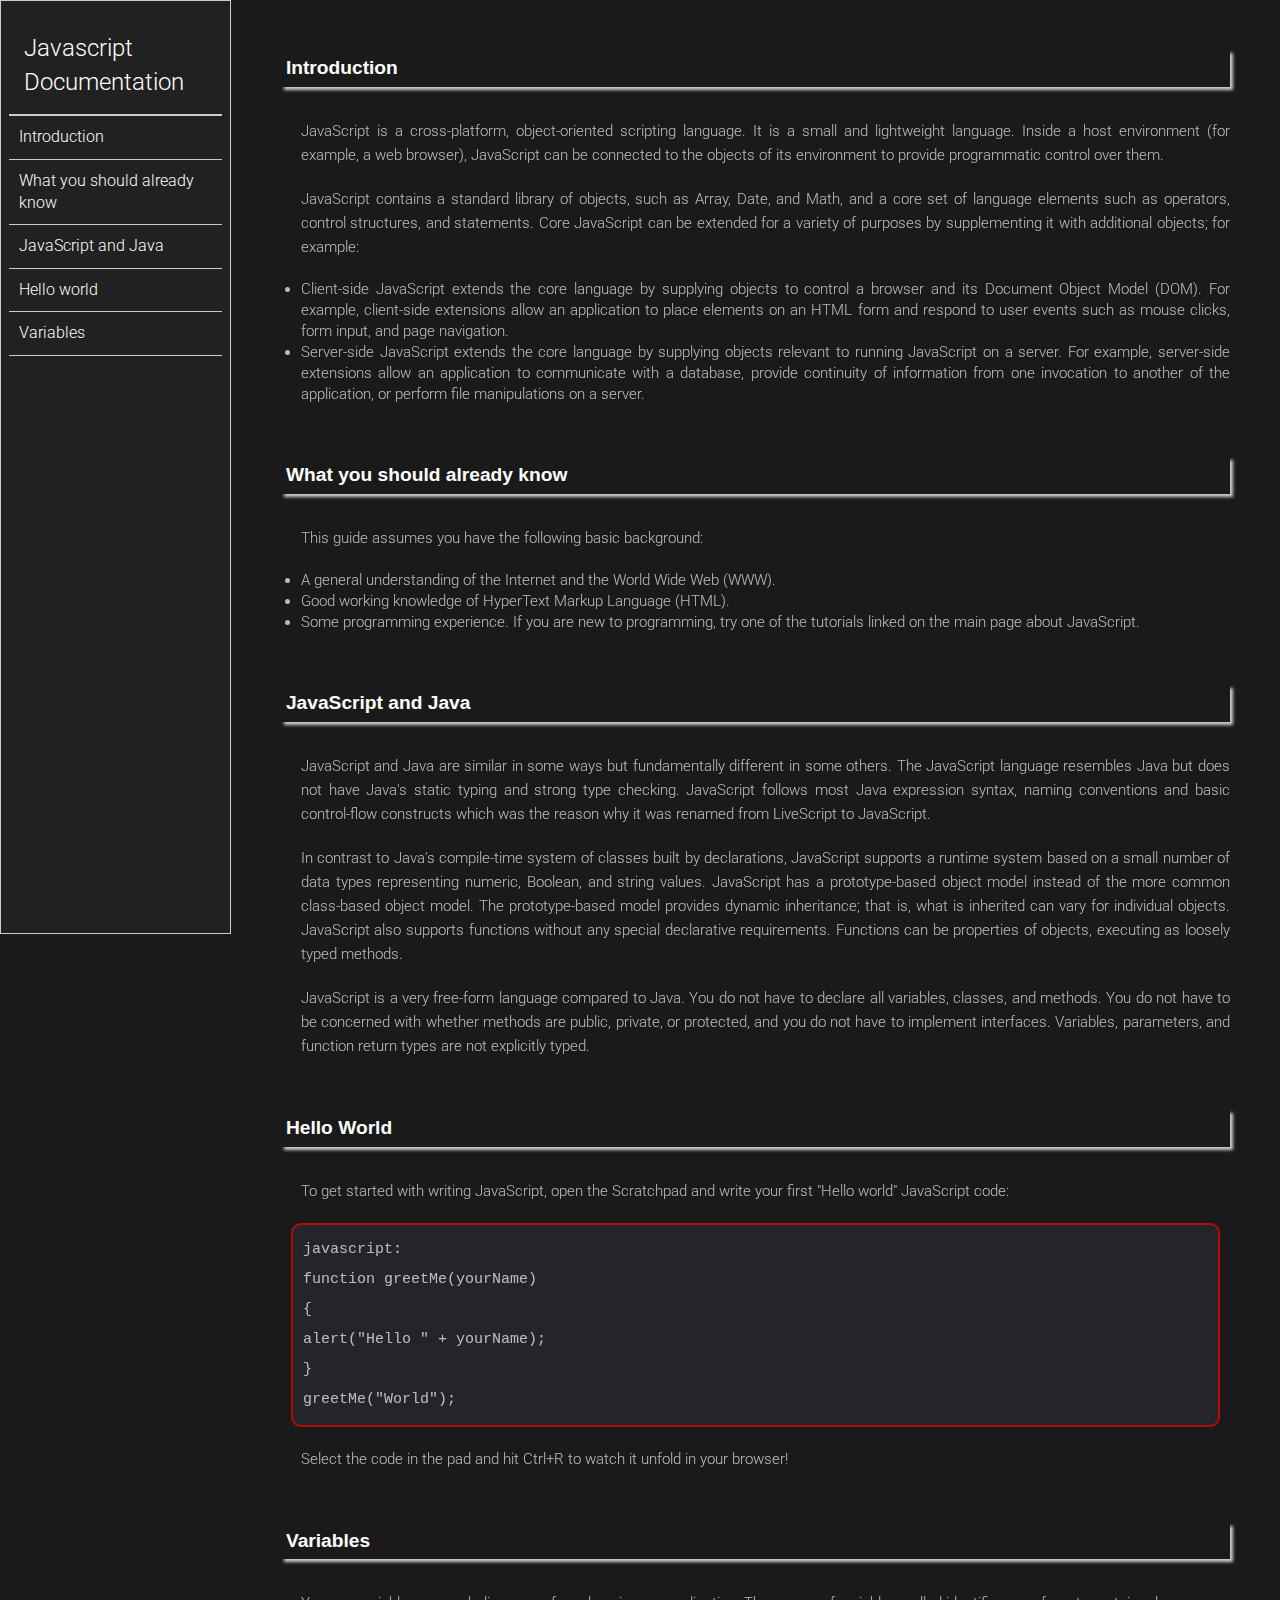
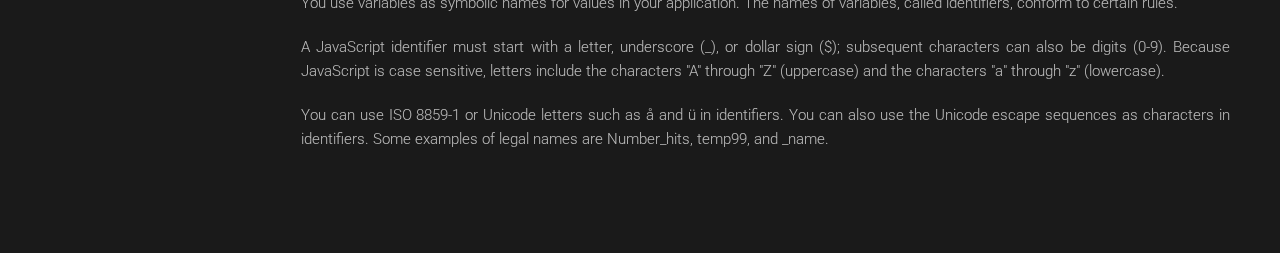
<file: MY Documentation/index.html>
<!DOCTYPE html>
<html lang="en">
<head>
    <meta charset="UTF-8">
    <meta name="viewport" content="width=device-width, initial-scale=1.0">
    <title>Document</title>
    <link rel="stylesheet" href="style.css">
</head>
<body>
    <header>
        <h1>Javascript Documentation</h1>
        <nav>
            <ul>
                <a href="#Introduction"><li>Introduction</li></a>
                <a href="#What_you_should_already_know"
                  ><li>What you should already know</li></a
                >
                <a href="#JavaScript_and_Java"><li>JavaScript and Java</li></a>
                <a href="#Hello_world"><li>Hello world</li></a>
                <a href="#Variables"><li>Variables</li></a>

                
              </ul>
        </nav>
    </header>

    <main>
        <section id="Introduction">
            <h2>Introduction</h2>
            <article>
                <p>
                    JavaScript is a cross-platform, object-oriented scripting language.
                    It is a small and lightweight language. Inside a host environment
                    (for example, a web browser), JavaScript can be connected to the
                    objects of its environment to provide programmatic control over
                    them.
                  </p>
        
                  <p>
                    JavaScript contains a standard library of objects, such as Array,
                    Date, and Math, and a core set of language elements such as
                    operators, control structures, and statements. Core JavaScript can
                    be extended for a variety of purposes by supplementing it with
                    additional objects; for example:
                  </p>
                  <ul>
                    <li>
                      Client-side JavaScript extends the core language by supplying
                      objects to control a browser and its Document Object Model (DOM).
                      For example, client-side extensions allow an application to place
                      elements on an HTML form and respond to user events such as mouse
                      clicks, form input, and page navigation.
                    </li>
                    <li>
                      Server-side JavaScript extends the core language by supplying
                      objects relevant to running JavaScript on a server. For example,
                      server-side extensions allow an application to communicate with a
                      database, provide continuity of information from one invocation to
                      another of the application, or perform file manipulations on a
                      server.
                    </li>
                  </ul>
            </article>
        </section>

        <section id="What_you_should_already_know">
            <h2>What you should already know</h2>
            <article>
                <p>This guide assumes you have the following basic background:</p>

                <ul>
                  <li>
                    A general understanding of the Internet and the World Wide Web
                    (WWW).
                  </li>
                  <li>Good working knowledge of HyperText Markup Language (HTML).</li>
                  <li>
                    Some programming experience. If you are new to programming, try
                    one of the tutorials linked on the main page about JavaScript.
                  </li>
                </ul>
            </article>
        </section>

        <section id="JavaScript_and_Java">
            <h2>JavaScript and Java</h2>
            <article>
                <p>
                    JavaScript and Java are similar in some ways but fundamentally
                    different in some others. The JavaScript language resembles Java but
                    does not have Java's static typing and strong type checking.
                    JavaScript follows most Java expression syntax, naming conventions
                    and basic control-flow constructs which was the reason why it was
                    renamed from LiveScript to JavaScript.
                  </p>
        
                  <p>
                    In contrast to Java's compile-time system of classes built by
                    declarations, JavaScript supports a runtime system based on a small
                    number of data types representing numeric, Boolean, and string
                    values. JavaScript has a prototype-based object model instead of the
                    more common class-based object model. The prototype-based model
                    provides dynamic inheritance; that is, what is inherited can vary
                    for individual objects. JavaScript also supports functions without
                    any special declarative requirements. Functions can be properties of
                    objects, executing as loosely typed methods.
                  </p>
                  <p>
                    JavaScript is a very free-form language compared to Java. You do not
                    have to declare all variables, classes, and methods. You do not have
                    to be concerned with whether methods are public, private, or
                    protected, and you do not have to implement interfaces. Variables,
                    parameters, and function return types are not explicitly typed.
                  </p>
            </article>
        </section>

        <section id="Hello_world">
            <h2>Hello World</h2>
            <article>
                <p>To get started with writing JavaScript, open the Scratchpad and write your first "Hello world" JavaScript code:</p>
                <code>javascript:
                  function greetMe(yourName) 
                  { 
                    alert("Hello " + yourName); 
                  }
                  greetMe("World");
                </code>
                <p>Select the code in the pad and hit Ctrl+R to watch it unfold in your browser!</p>
            </article>
        </section>

        <section id="Variables">
            <h2>Variables</h2>
            <article>
                <p>
                    You use variables as symbolic names for values in your application.
                    The names of variables, called identifiers, conform to certain
                    rules.
                  </p>
                  <p>
                    A JavaScript identifier must start with a letter, underscore (_), or
                    dollar sign ($); subsequent characters can also be digits (0-9).
                    Because JavaScript is case sensitive, letters include the characters
                    "A" through "Z" (uppercase) and the characters "a" through "z"
                    (lowercase).
                  </p>
                  <p>
                    You can use ISO 8859-1 or Unicode letters such as å and ü in
                    identifiers. You can also use the Unicode escape sequences as
                    characters in identifiers. Some examples of legal names are
                    Number_hits, temp99, and _name.
                  </p>
            </article>
        </section>
    </main>
</body>
</html>
</file>
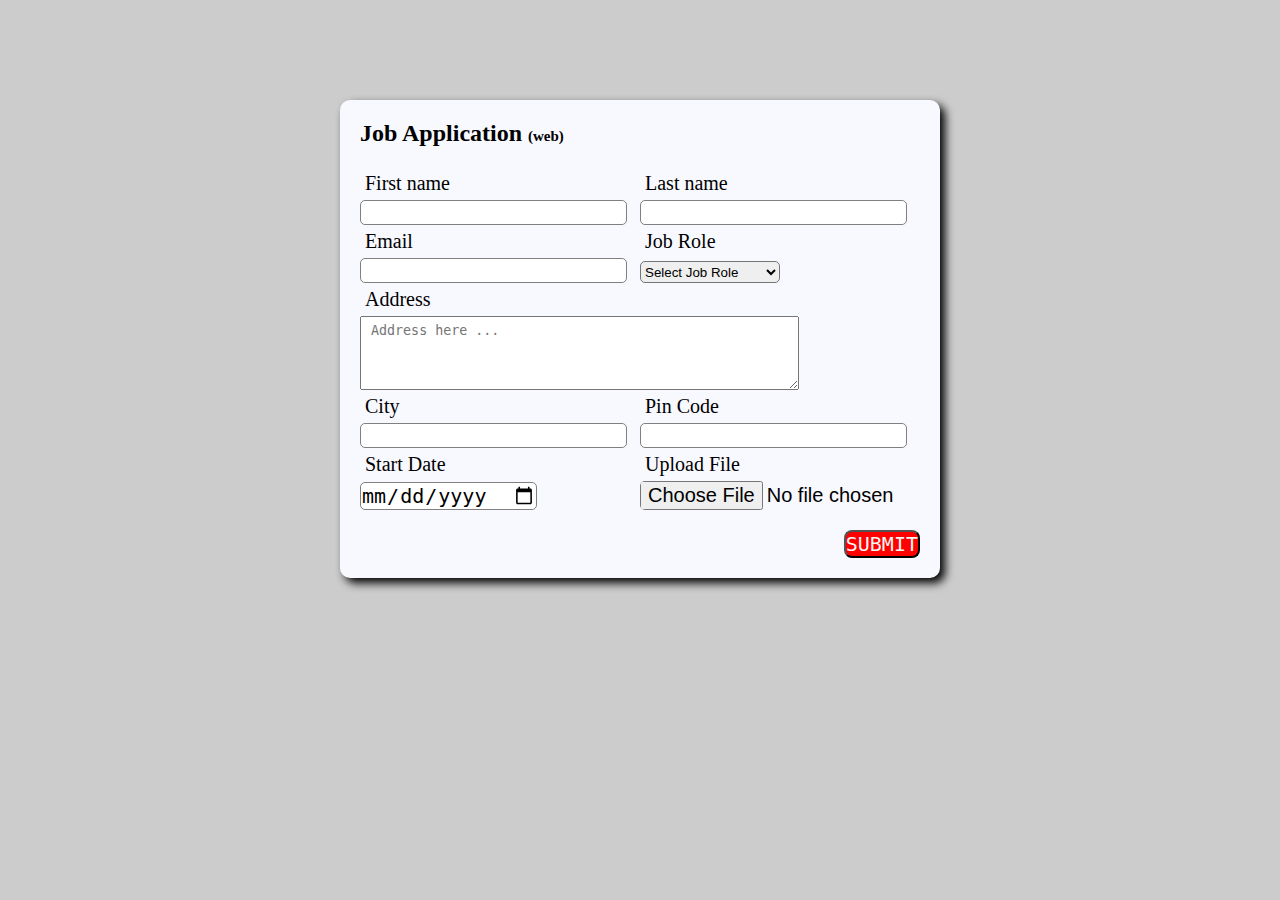
<file: project 2/index.html>
<!DOCTYPE html>
<html lang="en">
<head>
    <meta charset="UTF-8">
    <meta http-equiv="X-UA-compatible" content="IE = edge" />
    <meta name="viewport" content="width = device-width" initial-scale =1.0 />
   <link rel="stylesheet" href="stylesheet.css" />
    <title>Job Application Form</title>
</head>
<body>
<div class="main">
    <div class="box-contain">
        <h2> Job Application <span id="one">(web)</span> </h2>
        
        <form action="">
            <div class="form-cotainer">
                <div class="blk">
                    <label for="first-name">First name</label>
                    <input type="text" name="first-name" id="first-name" autofocus, required />
                </div>
                <div class="blk">
                     <label for="last-name">Last name</label>
                    <input type="text" name="last-name" id="last-name" required />
                </div>
            </div>
            <div class="form-cotainer">
                <div class="blk">
                    <label for="Email">Email</label>
                    <input type="email" name="Email" id="Email" required />
                </div>
                <div class="blk">
                     <label for="Job Role">Job Role</label>
                     
                   <select name="job-role" id="Job Role">
                       <option value="">Select Job Role</option>
                       <option value="Frontend">Frontend Developer</option>
                       <option value="Backend">Backend Developer</option>
                       <option value="">Web Designer</option>
                   </select>
                </div>
            </div>
             <div class="form-cotainer">   
                <div class="blk">
                   <label for="address">Address</label>
                    <textarea name="address" id="address" cols="50" rows="4" placeholder="Address here ..."></textarea>
                </div>
            </div>
            <div class="form-cotainer">
                 <div class="blk">
                   <label for="City">City</label>
                    <input type="text" name="city" id="City" required />
                </div>
                
                 <div class="blk">
                   <label for="Pin Code">Pin Code</label>
                    <input type="number" name="Pin Code" id="Pin Code" required />
                </div>
            </div>
            <div class="form-cotainer">  
                <div class="blk">
                   <label for="date">Start Date</label>
                    <input type="date" name="date" id="date" required />
                </div>
                
                 <div class="blk">
                   <label for="Upload-File">Upload File</label>
                    <input type="file" name="Upload FileUpload File" id="Upload-File" required style="border: 0px;" />
                </div>
           </div> 
           <div class="button">
               <button type="" name="button" id="button">
                   SUBMIT
               </button>
           </div>
        </form>
</div>
    </div>
</body>
</html>
</file>
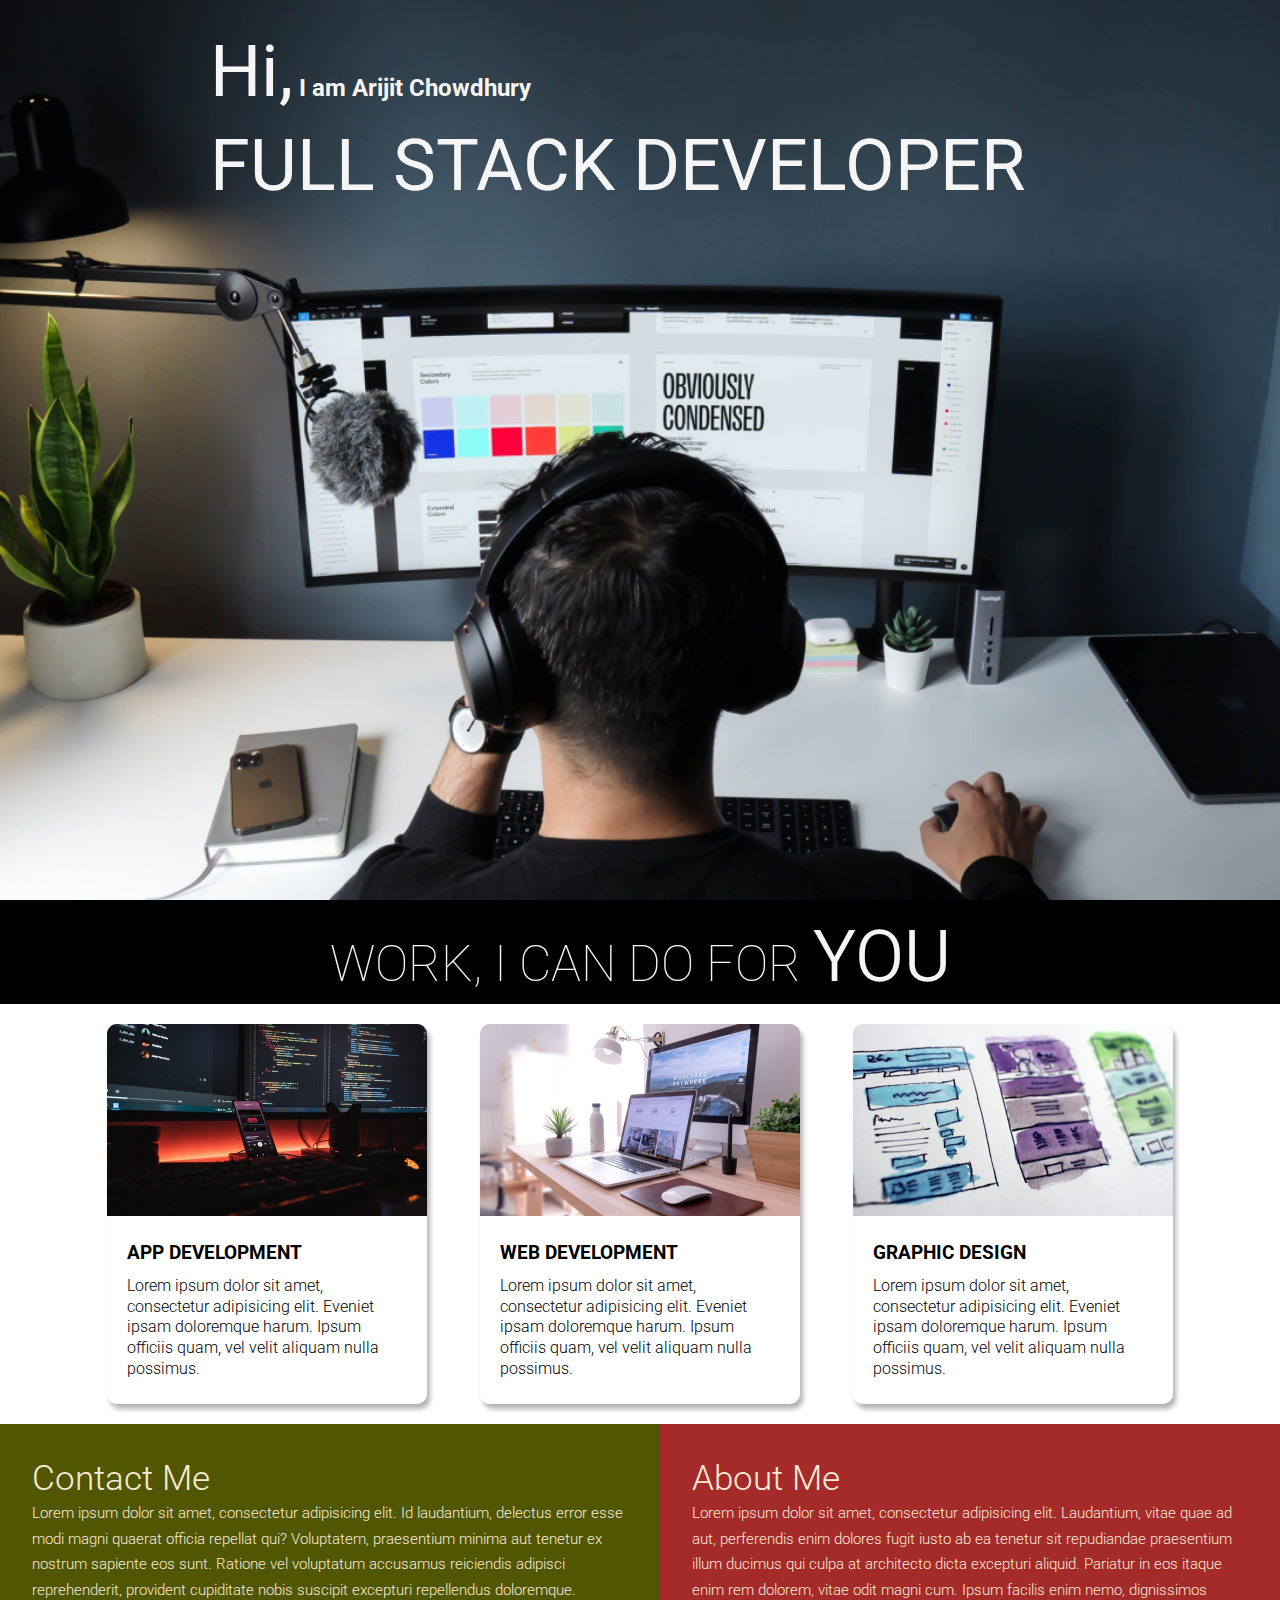
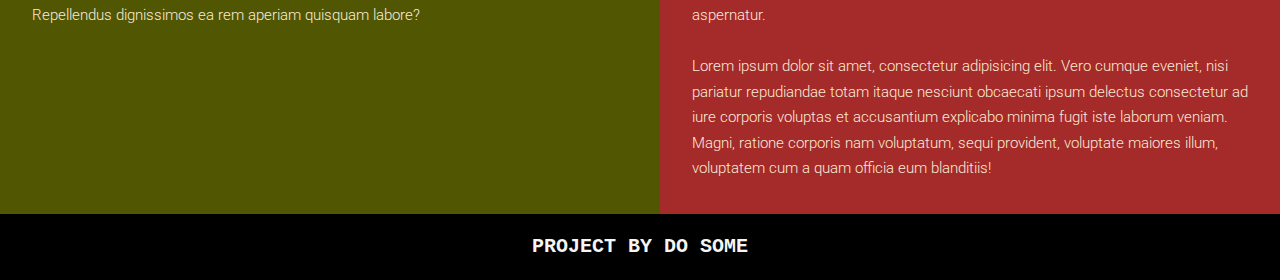
<file: project 4/index.html>
<!DOCTYPE html>
<html lang="en">
<head>
    <meta charset="UTF-8">
    <meta http-equiv="X-UA-Compatible" content="IE = edge" />
    <meta name="viewport" content="width = device-width" initial-scale=1.0 />
    <title>Developer | Landing Page</title>
    <link rel="stylesheet" href="stylesheet_p4.css">
</head>
<body>
   
    <section class="bimg1">
          <div class="text_container">
              <h2><span id="one">Hi,</span> I am Arijit Chowdhury</h2>
             <h1 id="one">FULL STACK DEVELOPER</h1>
          </div>
    </section>
    
    <section class="stext">
        <div class="text_container2">
            <h1>WORK, I CAN DO FOR <span id="two">YOU</span></h1>
        </div>
    </section>
    
    <section class="work">
        <div class="grid-item">
            <div class="card">
            <div class="card_img">
                <img src="images/mobile.png" alt="App Development" />
            </div>
            <div class="card_content">
                <h3>APP DEVELOPMENT</h3>
                <p>
                    Lorem ipsum dolor sit amet, consectetur adipisicing elit. Eveniet ipsam doloremque harum. Ipsum officiis quam, vel velit aliquam nulla possimus.
                </p>
            </div>
        </div>
        </div>
          <div class="grid-item">
                <div class="card">
            <div class="card_img">
                <img src="images/web.png" alt="Web Development" />
            </div>
            <div class="card_content">
                <h3>WEB DEVELOPMENT</h3>
                <p>
                    Lorem ipsum dolor sit amet, consectetur adipisicing elit. Eveniet ipsam doloremque harum. Ipsum officiis quam, vel velit aliquam nulla possimus.
                </p>
            </div>
        </div>
          </div>
          <div class="grid-item">
              
               <div class="card">
            <div class="card_img">
                <img src="images/uiux.png" alt="UI/UX Design" />
            </div>
            <div class="card_content">
                <h3>GRAPHIC DESIGN</h3>
                <p>
                    Lorem ipsum dolor sit amet, consectetur adipisicing elit. Eveniet ipsam doloremque harum. Ipsum officiis quam, vel velit aliquam nulla possimus.
                </p>
            </div>
        </div>
          </div>
       
    </section>
    
    <section class="bottom">
        <div class="contact">
            <h2>Contact Me</h2>
            <p>Lorem ipsum dolor sit amet, consectetur adipisicing elit. Id laudantium, delectus error esse modi magni quaerat officia repellat qui? Voluptatem, praesentium minima aut tenetur ex nostrum sapiente eos sunt. Ratione vel voluptatum accusamus reiciendis adipisci reprehenderit, provident cupiditate nobis suscipit excepturi repellendus doloremque. Repellendus dignissimos ea rem aperiam quisquam labore?</p>
        </div>
        
        <div class="about">
            <h2>About Me</h2>
            <p>Lorem ipsum dolor sit amet, consectetur adipisicing elit. Laudantium, vitae quae ad aut, perferendis enim dolores fugit iusto ab ea tenetur sit repudiandae praesentium illum ducimus qui culpa at architecto dicta excepturi aliquid. Pariatur in eos itaque enim rem dolorem, vitae odit magni cum. Ipsum facilis enim nemo, dignissimos aspernatur.<br/><br/>Lorem ipsum dolor sit amet, consectetur adipisicing elit. Vero cumque eveniet, nisi pariatur repudiandae totam itaque nesciunt obcaecati ipsum delectus consectetur ad iure corporis voluptas et accusantium explicabo minima fugit iste laborum veniam. Magni, ratione corporis nam voluptatum, sequi provident, voluptate maiores illum, voluptatem cum a quam officia eum blanditiis!</p>
        </div>
    </section>
    
    <footer>
        <h4>PROJECT BY DO SOME </h4>
    </footer>
</body>
</html>
</file>
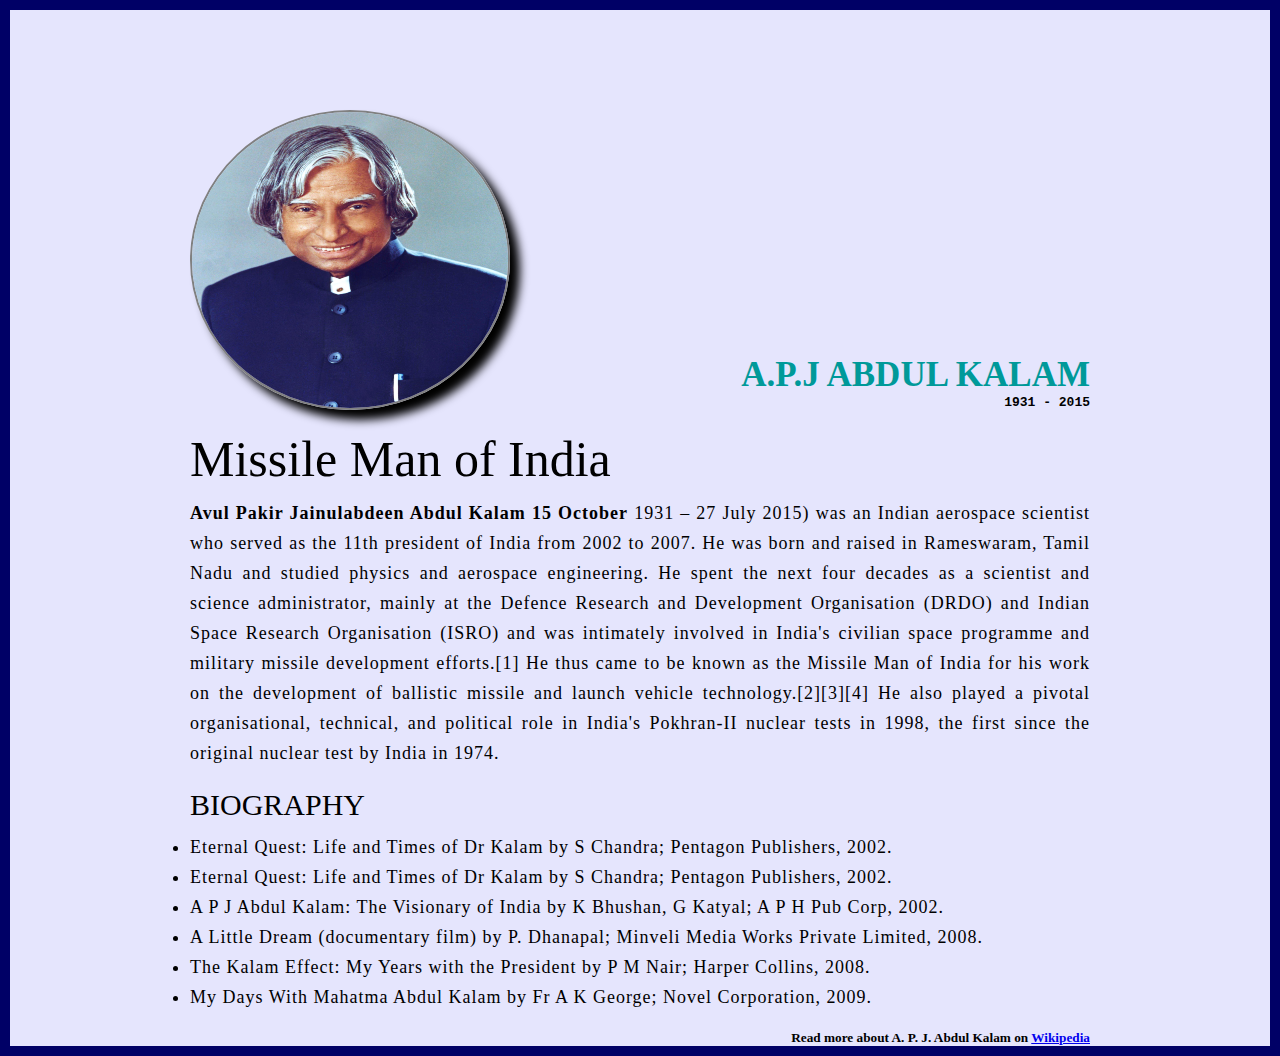
<file: project-1/index.html>
<!DOCTYPE html>
<html lang="en">

<head>
    <meta charset="UTF-8">
    <meta http-equiv="X-UV-Compatible" content="IA=edge" />
    <meta name="viewpoint" content="width = device-width" scale=1.0 />
    <title>The Tribute Website | Dr A.P.J Abdul Kalam</title>
    <link rel="stylesheet" href="stylesheet2.css">
</head>

<body>
    <div class="body">
        <div class="contaner">
            <section class="top-section">
                <div class="img-blk">
                    <img src="apj.jpg" alt="apj pic">
                </div>
                <div id="name">
                    <h1>A.P.J ABDUL KALAM</h1>
                    <h4>1931 - 2015</h4>

                </div>
            </section>
            <selection class="about-contaner">
                <h2>Missile Man of India</h2>

                <p>
                    <b>Avul Pakir Jainulabdeen Abdul Kalam 15 October</b> 1931 – 27 July 2015) was an Indian aerospace
                    scientist who served as the 11th president of India from 2002 to 2007. He was born and raised in
                    Rameswaram, Tamil Nadu and studied physics and aerospace engineering. He spent the next four decades
                    as a scientist and science administrator, mainly at the Defence Research and Development
                    Organisation (DRDO) and Indian Space Research Organisation (ISRO) and was intimately involved in
                    India's civilian space programme and military missile development efforts.[1] He thus came to be
                    known as the Missile Man of India for his work on the development of ballistic missile and launch
                    vehicle technology.[2][3][4] He also played a pivotal organisational, technical, and political role
                    in India's Pokhran-II nuclear tests in 1998, the first since the original nuclear test by India in
                    1974.
                </p>

            </selection>

            <section class="biography-section">

                <span>Biography</span>

                <ul type="bullet">
                    <li>Eternal Quest: Life and Times of Dr Kalam by S Chandra; Pentagon Publishers, 2002.</li>
                    <li>Eternal Quest: Life and Times of Dr Kalam by S Chandra; Pentagon Publishers, 2002.</li>
                    <li>A P J Abdul Kalam: The Visionary of India by K Bhushan, G Katyal; A P H Pub Corp, 2002.</li>
                    <li>A Little Dream (documentary film) by P. Dhanapal; Minveli Media Works Private Limited, 2008.
                    </li>
                    <li>The Kalam Effect: My Years with the President by P M Nair; Harper Collins, 2008.</li>
                    <li>My Days With Mahatma Abdul Kalam by Fr A K George; Novel Corporation, 2009.</li>

                </ul>
                <br />
            </section>
            <footer>
                <h5 style="text-align-last: right;">Read more about A. P. J. Abdul Kalam on <a
                        href="https://en.wikipedia.org/wiki/A._P._J._Abdul_Kalam" target="_blank">Wikipedia</a></h5>
            </footer>
        </div>
    </div>
</body>

</html>
</file>
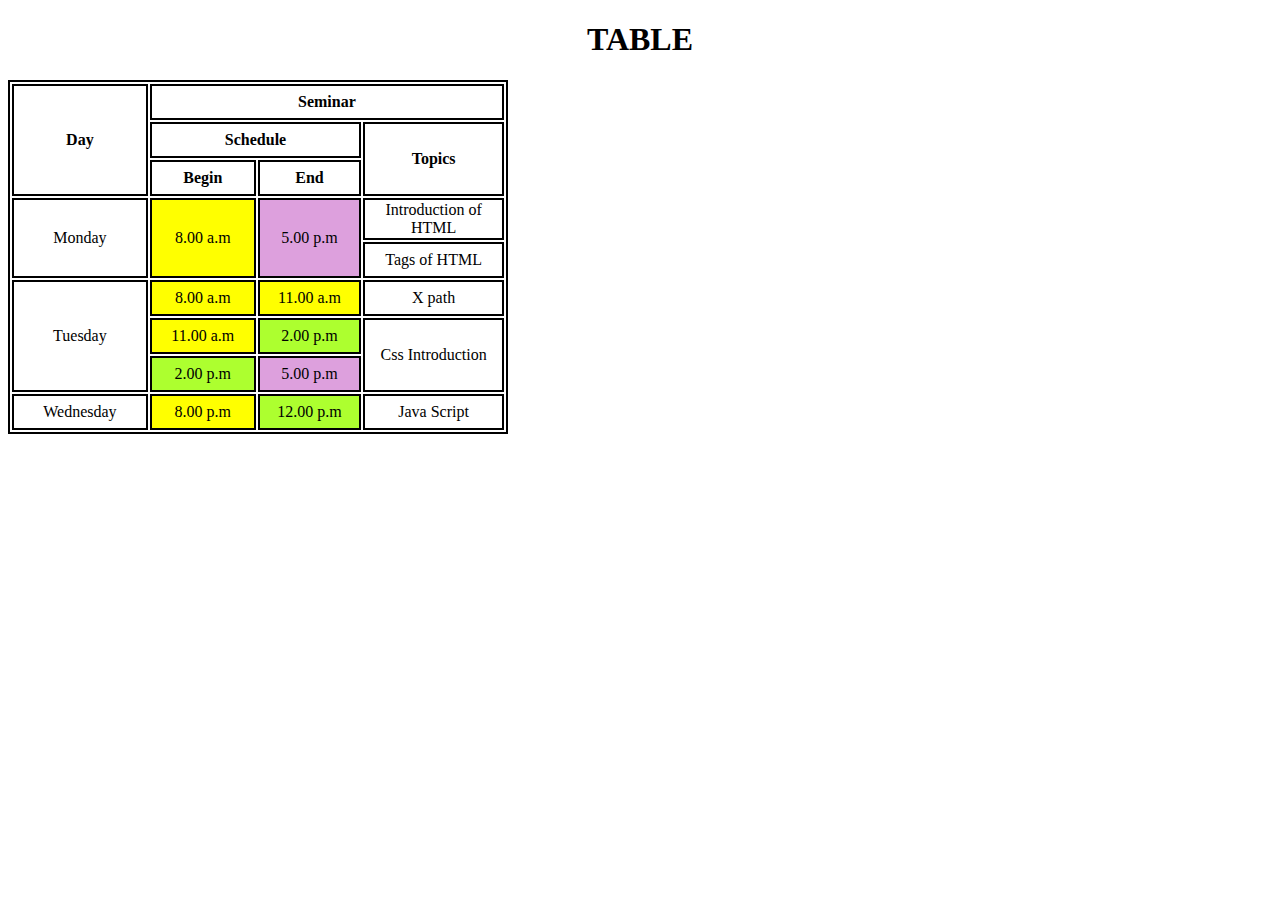
<file: Modern Table/modernTable.html>
<!DOCTYPE html>
<html lang="en">
<head>
    <meta charset="UTF-8">
    <meta name="viewport" content="width=device-width, initial-scale=1.0">
    <title>Table Task</title>

    <style>
        #heading{
            text-align: center;
        }
        table,th,td{
            border: 2px solid black;
            height: 30px;
            width: 500px;
            /* border-collapse: collapse; */
        }
        .col8{
            background-color:yellow;
        }
        .col5{
            background-color: plum;
        }
        .col2{
            background-color: greenyellow;
        }

        table{
            text-align: center;
        }
    </style>
</head>
<body>
    
    <h1 id="heading">TABLE</h1>
    
    <table>
        <thead>
            <tr>
                <th rowspan="3">Day</th>
                <th colspan="3">Seminar</th>
            </tr>
            <tr>
                <th colspan="2">Schedule</th>
                <th rowspan="2">Topics</th>
            </tr>
            <tr>
                <th>Begin</th>
                <th>End</th>
            </tr>
        </thead>
        <tbody>
           <tr>
            <td rowspan="2">Monday</td>
            <td rowspan="2" class="col8">8.00 a.m</td>
            <td rowspan="2" class="col5">5.00 p.m</td>
            <td>Introduction of HTML</td>
           </tr>
           <tr>
            <td>Tags of HTML</td>
           </tr>
           <!-- 2nd row -->
           <tr>
            <td rowspan="3">Tuesday</td>
            <td class="col8">8.00 a.m</td>
            <td class="col8">11.00 a.m</td>
            <td>X path</td>
           </tr>

           <tr>
            <td class="col8">11.00 a.m</td>
            <td class="col2">2.00 p.m</td>
            <td rowspan="2">Css Introduction</td>
           </tr>

           <tr>
               <td class="col2">2.00 p.m</td>
               <td class="col5">5.00 p.m</td>       
           </tr>

           <!-- 3rd row -->
           <tr>
                <td>Wednesday</td>
                <td class="col8">8.00 p.m</td>
                <td class="col2">12.00 p.m</td>
                <td>Java Script</td>
           </tr>
           
        </tbody>

    </table>

</body>
</html>
</file>
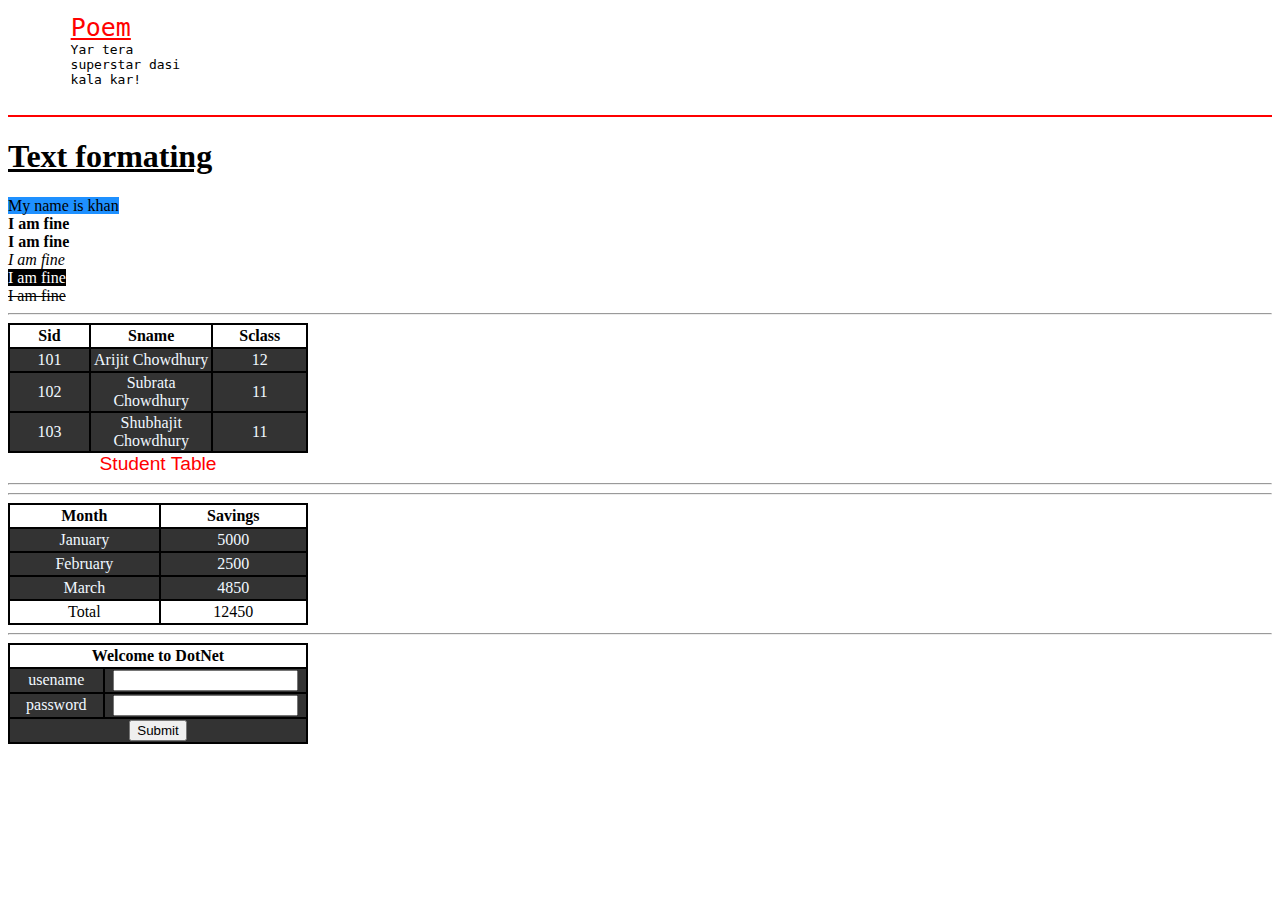
<file: Modern Table/modernTable2.html>
<!DOCTYPE html>
<html lang="en">
<head>
    <meta charset="UTF-8">
    <meta name="viewport" content="width=device-width, initial-scale=1.0">
    <title>Second Class</title>

    <style>
        table,th,td{
            border: 2px solid black;
            border-collapse: collapse;
            text-align: center;
            height: 20px;
            width: 300px;
            
        }
        tbody:hover{
            background-color:navy;
            color: yellow;
        }
        tbody{
            background-color: #333333;
            color: aliceblue;
        }
        caption{
            font-family: 'Gill Sans', 'Gill Sans MT', Calibri, 'Trebuchet MS', sans-serif;
            caption-side: bottom;
            font-size: larger;
            color: red;
        }


    </style>
</head>
<body>
    <!-- pre tag -->
    <pre>
        <span style="font-size:25px; color: red; text-decoration: underline ;">Poem</span>
        Yar tera 
        superstar dasi
        kala kar!
    </pre>
    <hr color="red">

    <!-- making text backgrfound center align -->
    <h1><u>Text formating </u></h1>

    <p style="background-color: dodgerblue; display: inline;">My name is khan </p>
    <br>
    <!-- Formating Tag -->

    <b>I am fine</b><br>
    <strong>I am fine</strong><br>
    <em>I am fine</em><br>
    <mark style="background-color: black; color:white;">I am fine</mark><br>
    <del>I am fine</del><br>


    <hr>

    <!-- Tables in html -->
    
    <table>
        <thead>
            <tr>
                <th>Sid</th>
                <th>Sname</th>
                <th>Sclass</th>
            </tr>
        </thead>
        <tbody>
            <tr>
                <td>101</td>
                <td>Arijit Chowdhury</td>
                <td>12</td>
            </tr>
            <tr>
                <td>102</td>
                <td>Subrata Chowdhury</td>
                <td>11</td>
            </tr>
            <tr>
                <td>103</td>
                <td>Shubhajit Chowdhury</td>
                <td>11</td>
            </tr>
        </tbody>
        <caption>Student Table</caption>
    </table>
    
    <hr/><hr>
    <!-- table 2 -->
    <table>
        <thead>
            <tr>
                <th>Month</th>
                <th>Savings</th>
            </tr>
        </thead>
        <tbody>
                <tr>
                    <td>January</td>
                    <td>5000</td>
                </tr>
                <tr>
                    <td>February</td>
                    <td>2500</td>
                </tr>
                <tr>
                    <td>March</td>
                    <td>4850</td>
                </tr>
        </tbody>
        <tfoot>
            <tr>
                <td>Total</td>
                <td>12450</td>
            </tr>
        </tfoot>

    </table>


    <hr>


    
    <!-- form making -->
    <table>
        <thead>
            <tr>
                <th colspan="2">Welcome to DotNet</th>
            </tr>
        </thead>
        <tbody >
            <tr>
                <td><label for="usename">usename</label></td>
                <td><input type="text" name="usename" id="usename"></td>
            </tr>
            <tr>
                <td><label for="password">password</label></td>
                <td><input type="password" name="password" id="password"></td>
            </tr>
            <tr >
                <td colspan="2"><input type="submit"></td>
            </tr>
        </tbody>
    </table>
    
</body>
</html>
</file>
<file: MY Documentation/style.css>
@import url("https://fonts.googleapis.com/css2?family=Roboto:ital,wght@0,100;0,300;0,500;0,700;0,900;1,100;1,300;1,400;1,500;1,700;1,900&display=swap");

*,
*::before,
*::after{
    margin: 0px;
    padding: 0px;
    box-sizing: 0px;
    scroll-behavior: smooth;
}
html,body{
    line-height: 1.4;
    font-weight: 300;
    font-family: "Roboto", sans-serif;
    background: rgb(26,26,26);
    color: white;
    min-height: 100%;
}

body{
    display: flex;
}
header{

    height: 100vh;
    width: 850px;
    border: 1px solid #ccc;
    background-color: rgb(33,33,33);
    padding: 1rem 0.5rem;
    position: sticky;
    top: 0;
    left: 0;
    overflow-y: auto;

}
header h1{
    background-color: rgb(33,33,33);
    font-size: 1.5rem;
    font-weight: 300;
    padding: 15px;
    border-bottom: 2px solid #ccc;
}
   
a{
    text-decoration: none;
}

nav ul{
    list-style: none;
}
nav ul li{
    color: white;
    border-bottom: 1px solid #ccc;
    padding: 10px;
    transition: all 1s cubic-bezier(0.075, 0.82, 0.165, 1);
}
nav ul li:hover{
    background: #ccc;
    color: black;
}


/* main */
main{
    padding: 50px;
    max-width: 1200px;
    text-align: justify;
}
section{
    margin-bottom: 52px;
    scroll-margin: 52px;
}
section h2{
    border-bottom: #ccc;
    box-shadow: 3px 3px 3px #ccc;
    padding: 5px;
    margin-bottom: 2rem;
    font-size: larger;
    font-family: 'Gill Sans', 'Gill Sans MT', Calibri, 'Trebuchet MS', sans-serif;
}

section article {
    font-weight: light;
    opacity: 0.7;
    font-size: 15px;
}
section article p{
    padding-left:20px ;
    margin: 20px 0px;
    line-height: 1.6;
}
section article ul{
    padding-left:20px ;
    margin: 10px 0px;
}

code{
    display: block;
    white-space: pre-line;
    line-height: 2;
    border: 2px double red; 
    border-radius: 10px;
    padding: 10px;
    margin: 10px;
    background-color: rgb(40,44,52);
}


/* media query */
@media (max-width: 480px) {
    body{
        flex-direction: column;
    }
    header h1{
        position: sticky;
        top: 0px;
    }
    header{
       height: 150px;
       overflow-y:auto;
       backface-visibility: hidden;
       z-index: 50px;
    }
    
}
</file>
<file: project 2/stylesheet.css>
*{
    margin: 0;
    padding: 0;
    box-sizing: border-box;
}
body{
    background-color: #ccc;
}
.main{
    max-width: 900px;
    margin: 0 auto;
}
.box-contain{
     margin: 0 auto;
    margin-top: 100px;
    border-radius: 10px;
    background-color: ghostwhite;
    padding: 20px;
    max-width: 600px;
    box-shadow: 5px 5px 10px;
    
}
#one{
    font-size: 15px;
}
.form-cotainer{
    display: grid;
    grid-template-columns: repeat(auto-fit, minmax(200px,1fr));
}
.blk{

      display: grid;
        justify-items: start;
}
label{
    font-size: 20px;
    margin: 5px;
}
h2{
   margin-bottom: 20px; 
}
input{
    font-size: 20px;
    border: 1px solid gray;
    border-radius: 5px;
}
textarea{
    padding: 6px 10px;
}
select{
      border-radius: 5px;
}
textarea,input:focus{
    outline-color: red;
}
.button{
    margin-top: 20px;
    text-align-last: right;
   
}
button{
    background: red;
    font-size: 20px;
    border-radius: 8px;
    color: whitesmoke;
    font-family: monospace;
}
</file>
<file: project 4/stylesheet_p4.css>
@import url('https://fonts.googleapis.com/css2?family=Roboto:ital,wght@0,100;0,300;0,400;0,500;0,700;0,900;1,100;1,300;1,400;1,500;1,700;1,900&display=swap');
*{
    padding: 0px;
    margin: 0px;
    box-sizing: border-box;
}
body{
    height: 100vh;
    line-height: 1.3;
    font-weight: 300;
    color: whitesmoke;
    font-family: 'Roboto', sans-serif;
}
.bimg1{
    background-image: url(images/developer.png);
    min-height: 100%;
    position: relative;
    background-position: center;
    background-repeat: no-repeat;
    background-size: cover;
    
}
.text_container{
       color: whitesmoke;
        max-width: 900px;
       margin: 0 auto;
    padding-top: 25px;
    padding-left: 20px;
}
#one{
    font-size: 72px;
    font-weight: 400;
    
}
#two{
    font-size: 72px;
    font-weight: 350;
}
.stext{
    min-height: 100px;
    background-color:black;
    text-align: center;
}
.text_container2{
     max-width: 900px;
    margin: 0 auto;
    padding-top: 10px;
      
}
.text_container2 h1{
    font-size: 50px;
    font-weight: lighter;
}
.work{
        color: #000;
       display: grid;
     grid-gap: 20px;
    grid-template-columns: repeat(auto-fit, minmax(320px, 1fr));    
    max-width: 1100px;
    margin: 20px auto;
  
}
.grid-item{
    display: flex;
    justify-content: center;
    align-items: center;
    
}
.card{
    max-width: 320px;
    height: 380px;
    border-radius: 10px;
    box-shadow: 3px 5px 5px rgba(1,1,5,0.3);
     transition: 0.5s ease-in-out;
}
.card:hover{
    transform: scale(1.04);
    box-shadow: 3px 5px 5px rgba(1,1,5,0.5);
    transition: 0.5s ease-in-out;
}
.card_content{
    padding: 20px;  
}
.card_content h3{
    padding-bottom: 10px;
}
.bottom{

    display: flex;
    color: antiquewhite;
    
}
.contact{
    background-color: #515603;
}
.about{
    background-color:brown;
}
.contact, .about{
    min-height: 300px;
    padding: 32px;
}
.contact p,
.about p{
/*        margin-bottom: 20px;*/
    line-height: 1.7;
    font-size: 15px;
}
.contact h2,
.about h2{
       font-size: 35px;
    font-weight:300;
}
footer{
    text-align: center;
    font-size: 20px;
    background-color: #000;
    padding: 20px;
    min-height: 20px;
    font-family: monospace;
}
    
@media (max-width:786px){
    .text_container h2{
        font-weight: 200;
    }
    #one{
        font-size: 32px;
    }
    
    .text_container2 h1{
        font-size: 30px;
    }
    #two{
        font-size: 40px;
    }
    .contact h2,
    .about h2{
              font-size: 25px;
        padding-bottom: 15px;
    }
    
    .contact p,
    .about p{
        text-align: justify;
        font-size: 13px;
    }
    .bottom{
        flex-direction: column;
    }
}
</file>
<file: project-1/stylesheet2.css>
*{
    padding: 0px;
    margin: 0px;
    box-sizing: border-box;
}
.body{
    min-height: 100vh;
    background-color:  #e5e5fd ;
    border: 10px solid rgb(0,0,102);
}
.contaner{
    max-width: 900px;
    margin: 0 auto;
}
.top-section{
  margin-top:  100px;
    display:flex;
    justify-content: space-between;
    align-items: flex-end;
   
}

.img-blk,img{
    height: 300px;
    width: 320px;
    
}
img{
    border-radius: 50%;
    border: 2px solid gray;
    box-shadow: 10px 10px 10px;
    
}

div h1{
    text-align: justify;
    font-size: 35px;
    color: #009999;
}
#name h4{
        font-family: monospace;
    text-align: end;
}
.about-contaner h2{
    margin-top: 20px;
    font-size: 50px;
    font-weight:500;
    margin-bottom: 10px;
}
.about-contaner p{
    font-size: 18px;
     text-align: justify;
    line-height: 30px;
    letter-spacing: 1px;
}
.biography-section{
    margin-top: 20px;
}
span{
    font-size: 30px;
    text-transform: uppercase;
}
.biography-section ul{
    margin-top: 10px;
    font-size: 18px;
    line-height: 30px;
    letter-spacing: 1px;
    text-align: justify;
}
</file>
